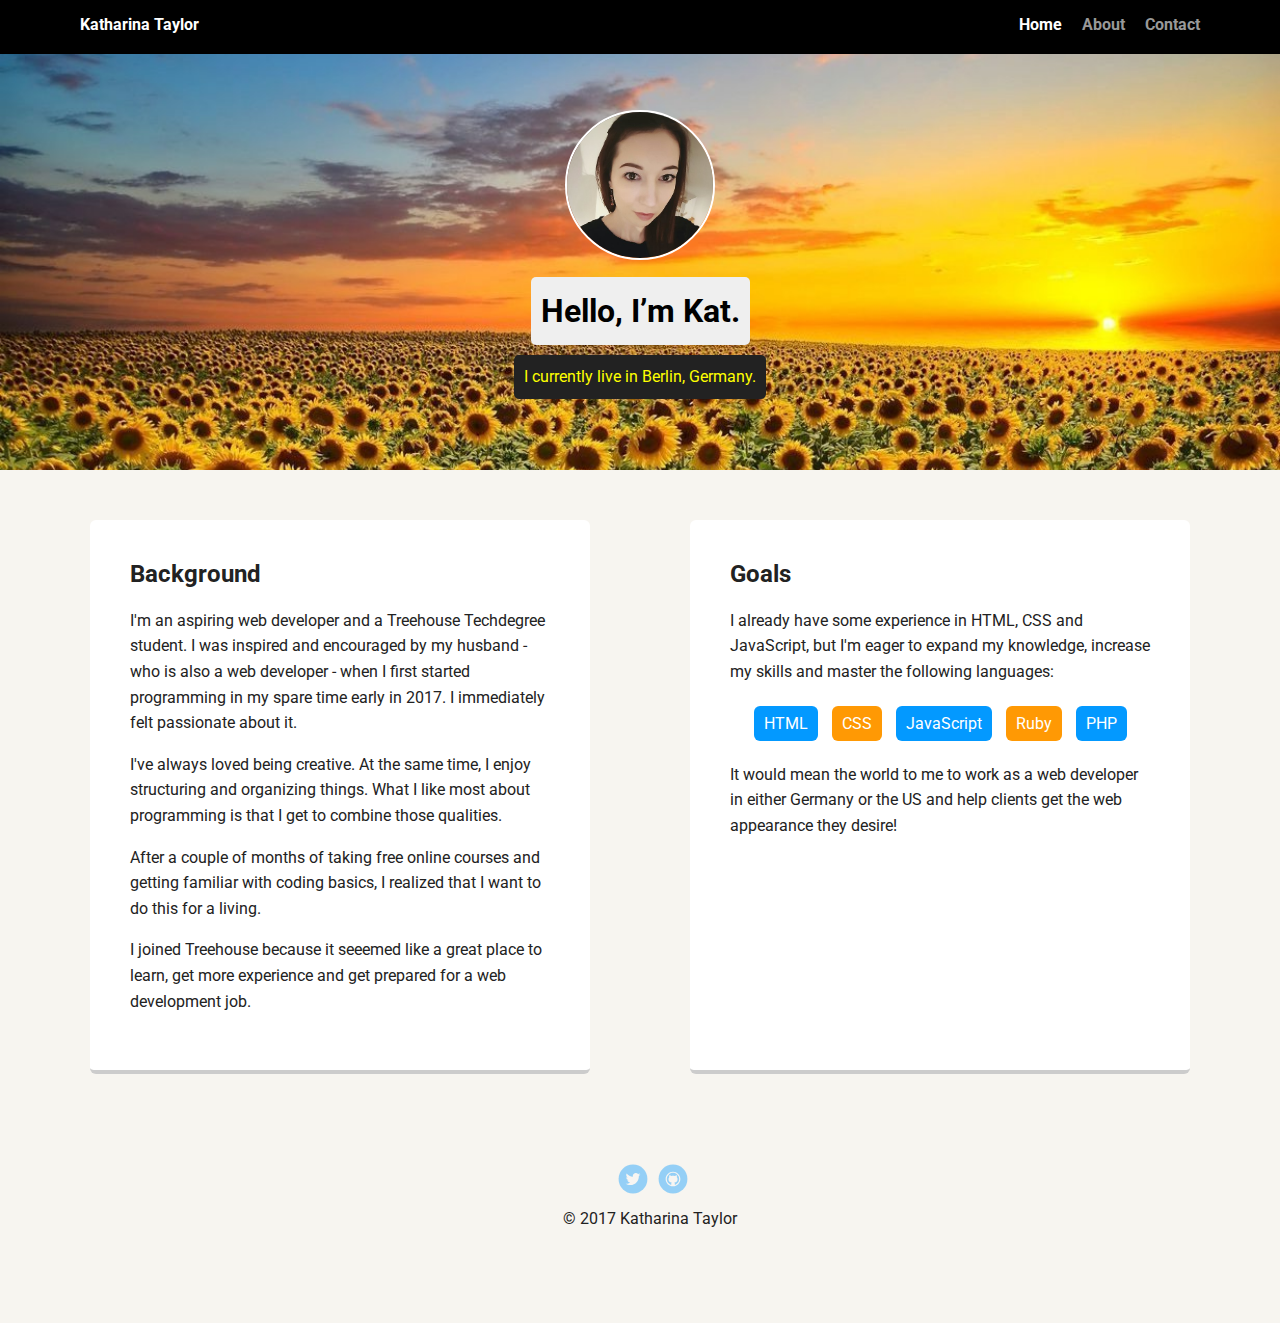
<file: index.html>
<!DOCTYPE html>
<html lang="en">
<head>
  <meta charset="utf-8">
  <title>Katharina Taylor's Profile</title>
  <meta name="viewport" content="width=device-width, initial-scale=1.0">
  <link rel="stylesheet" href="styles.css">
  <link href="https://fonts.googleapis.com/css?family=Muli%7CRoboto:400,300,500,700,900" rel="stylesheet">
</head>
<body>
  <!--NAVIGATION-->
  <div class="main-nav">
    <ul class="nav">
      <li class="name"><a href="index.html" class="selected">Katharina Taylor</a></li>
      <li><a href="index.html" class="selected">Home</a></li>
      <li><a href="about.html">About</a></li>
      <li><a href="contact.html">Contact</a></li>
    </ul>
  </div>
  <!--HEADER-->
  <header>
    <img src="images/me.jpg" alt="Photo of Katharina Taylor" class="profile-image">
    <h1 class="tag name">Hello, I’m Kat.</h1>
    <p class="tag location">I currently live in Berlin, Germany.</p>
  </header>
  <main class="flex">
    <!--MAIN: BACKGROUND-->
    <div class="card">
      <h2>Background</h2>
      <p>I'm an aspiring web developer and a Treehouse Techdegree student. I was inspired and encouraged by my husband - who is also a web developer - when I first started programming in my spare time early in 2017. I immediately felt passionate about it.</p>
      <p>I've always loved being creative. At the same time, I enjoy structuring and organizing things. What I like most about programming is that I get to combine those qualities.</p>
      <p>After a couple of months of taking free online courses and getting familiar with coding basics, I realized that I want to do this for a living.</p>
      <p>I joined Treehouse because it seeemed like a great place to learn, get more experience and get prepared for a web development job.</p>
    </div> 
    <!--MAIN: GOALS-->
    <div class="card">
      <h2>Goals</h2>
      <p>I already have some experience in HTML, CSS and JavaScript, but I'm eager to expand my knowledge, increase my skills and master the following languages:</p>
      <ul class="skills">
        <li>HTML</li>
        <li>CSS</li>
        <li>JavaScript</li>
        <li>Ruby</li>
        <li>PHP</li>
      </ul>
      <p>It would mean the world to me to work as a web developer in either Germany or the US and help clients get the web appearance they desire!</p>
    </div> 
  </main>
  <footer>
    <ul>
      <li><a href="http://twitter.com/whatsernamekat" target="_blank" class="social twitter">Twitter</a></li>
      <li><a href="http://github.com/katharinataylor" target="_blank" class="social github">Github</a></li>
    </ul>
    <p class="copyright">&copy; 2017 Katharina Taylor</p>
  </footer>
</body>
</html>
</file>
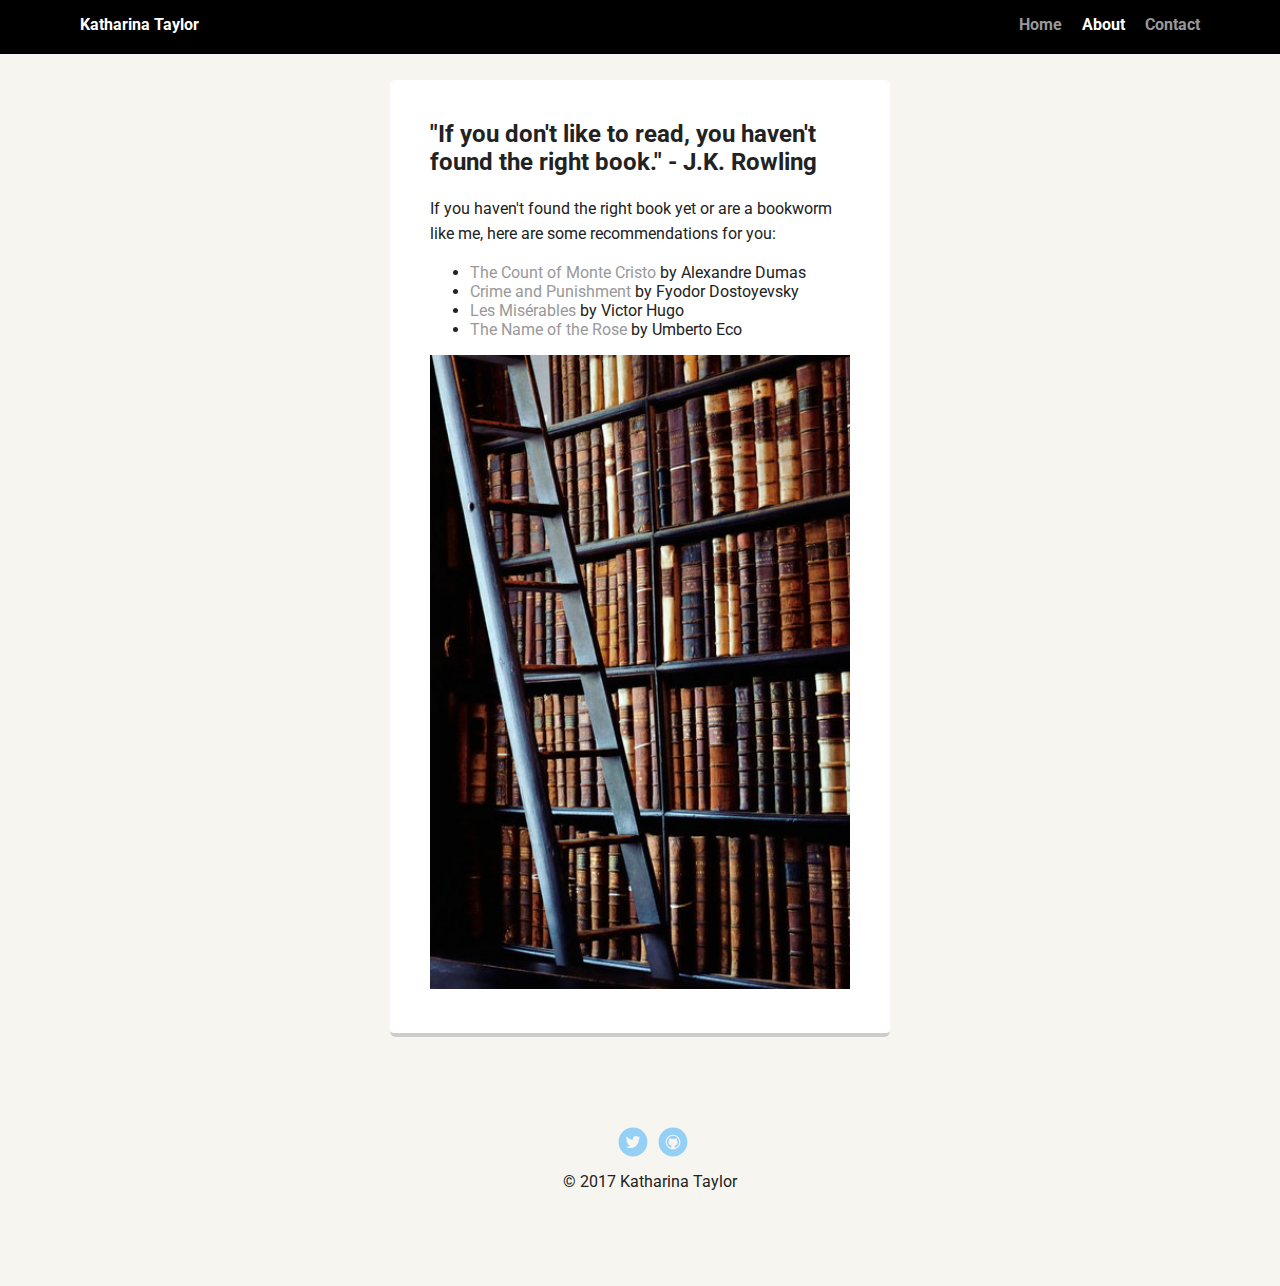
<file: about.html>
<!DOCTYPE html>
<html lang="en">
<head>
  <meta charset="utf-8">
  <title>Katharina Taylor's Profile</title>
  <meta name="viewport" content="width=device-width, initial-scale=1.0">
  <link rel="stylesheet" href="styles.css">
  <link href="https://fonts.googleapis.com/css?family=Muli%7CRoboto:400,300,500,700,900" rel="stylesheet">
</head>
<body>
  <!--NAVIGATION-->
  <div class="main-nav">
    <ul class="nav">
      <li class="name"><a href="index.html" class="selected">Katharina Taylor</a></li>
      <li><a href="index.html">Home</a></li>
      <li><a href="about.html" class="selected">About</a></li>
      <li><a href="contact.html">Contact</a></li>
    </ul>
  </div>
  <main class="flex">
    <!--MAIN: BOOKS-->
    <div class="card top-cards">
      <h2>"If you don't like to read, you haven't found the right book." - J.K. Rowling</h2>
      <p>If you haven't found the right book yet or are a bookworm like me, here are some recommendations for you:</p>
      <ul>
        <li><a href="https://en.wikipedia.org/wiki/The_Count_of_Monte_Cristo" target="_blank">The Count of Monte Cristo</a> by Alexandre Dumas</li>
        <li><a href="https://en.wikipedia.org/wiki/Crime_and_Punishment" target="_blank">Crime and Punishment</a> by Fyodor Dostoyevsky</li>
        <li><a href="https://en.wikipedia.org/wiki/Les_Mis%C3%A9rables" target="_blank">Les Misérables</a> by Victor Hugo</li>
        <li><a href="https://en.wikipedia.org/wiki/The_Name_of_the_Rose" target="_blank">The Name of the Rose</a> by Umberto Eco</li>
      </ul>
      <img src="images/trinity-college-library.jpg" alt="Photo of Trinity College Library" id="books">
    </div> 
  </main>
  <footer>
    <ul>
      <li><a href="http://twitter.com/whatsernamekat" target="_blank" class="social twitter">Twitter</a></li>
      <li><a href="http://github.com/katharinataylor" target="_blank" class="social github">Github</a></li>
    </ul>
    <p class="copyright">&copy; 2017 Katharina Taylor</p>
  </footer>
</body>
</html>
</file>
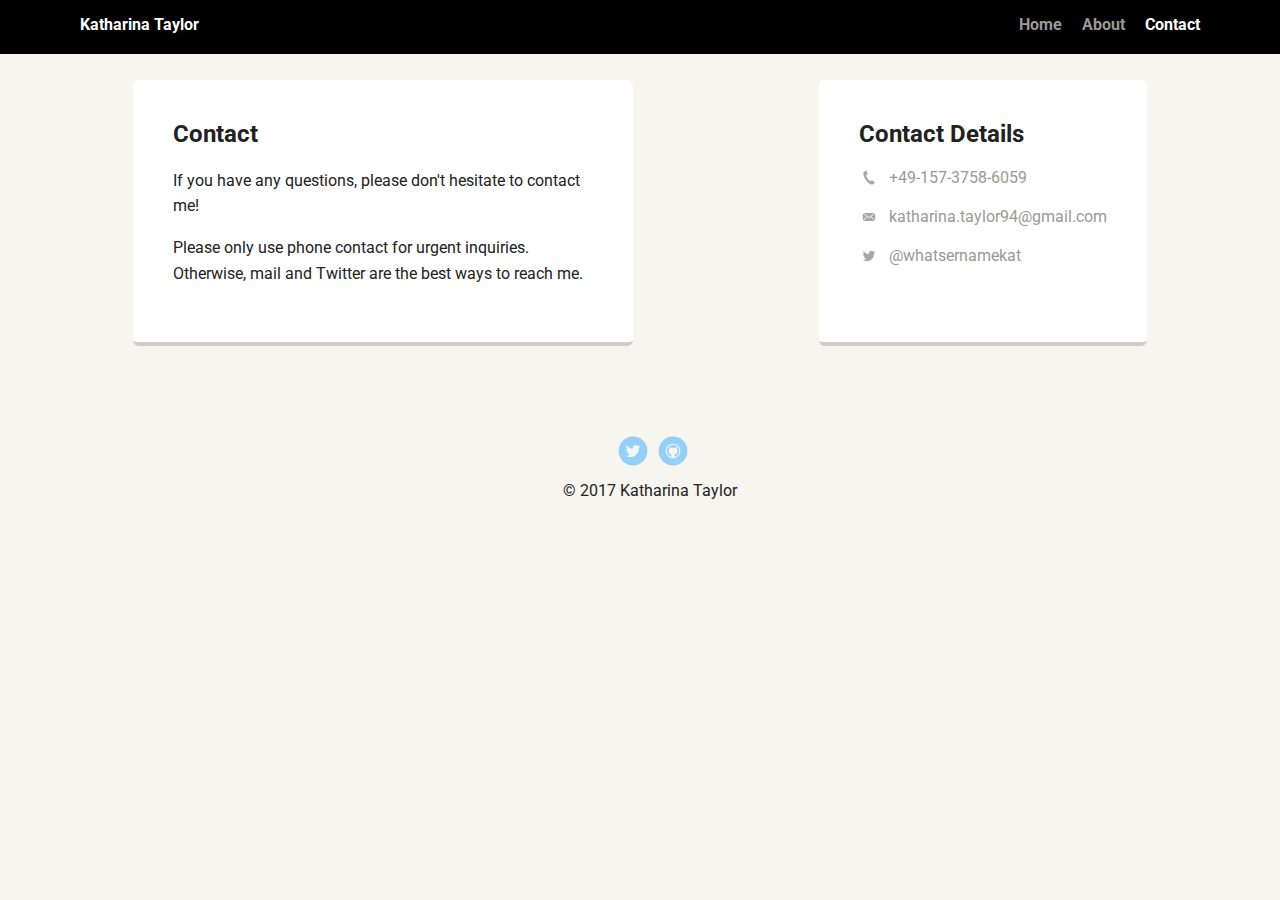
<file: contact.html>
<!DOCTYPE html>
<html lang="en">
<head>
  <meta charset="utf-8">
  <title>Katharina Taylor's Profile</title>
  <meta name="viewport" content="width=device-width, initial-scale=1.0">
  <link rel="stylesheet" href="styles.css">
  <link href="https://fonts.googleapis.com/css?family=Muli%7CRoboto:400,300,500,700,900" rel="stylesheet">
</head>
<body>
  <!--NAVIGATION-->
  <div class="main-nav">
    <ul class="nav">
      <li class="name"><a href="index.html" class="selected">Katharina Taylor</a></li>
      <li><a href="index.html">Home</a></li>
      <li><a href="about.html">About</a></li>
      <li><a href="contact.html" class="selected">Contact</a></li>
    </ul>
  </div>
  <main class="flex">
    <!--MAIN: CONTACT-->
    <div class="card top-cards">
      <h2>Contact</h2>
      <p>If you have any questions, please don't hesitate to contact me!</p>
      <p>Please only use phone contact for urgent inquiries. Otherwise, mail and Twitter are the best ways to reach me.</p>
    </div> 
    <!--MAIN: CONTACT DETAILS-->
    <div class="card top-cards">
      <h2>Contact Details</h2>
      <ul class="contact-info">
        <li class="phone"><a href="tel:+49-157-3758-6059">+49-157-3758-6059</a></li>
        <li class="mail"><a href="mailto:katharina.taylor94@gmail.com">katharina.taylor94@gmail.com</a></li>
        <li class="twitter"><a href="http://twitter.com/intent/tweet?screen_name=whatsernamekat">@whatsernamekat</a></li>
      </ul>
    </div> 
  </main>
  <footer>
    <ul>
      <li><a href="http://twitter.com/whatsernamekat" target="_blank" class="social twitter">Twitter</a></li>
      <li><a href="http://github.com/katharinataylor" target="_blank" class="social github">Github</a></li>
    </ul>
    <p class="copyright">&copy; 2017 Katharina Taylor</p>
  </footer>
</body>
</html>
</file>
<file: styles.css>
/* GLOBAL LAYOUT-SETUP */
* { 
  box-sizing: border-box;
}
  
body {
  margin: 0;
  padding: 0;
  text-align: center;
  font-family: 'Roboto', sans-serif;
  color: #222;
  background: #f7f5f0;
}

/* LINK STYLES */
a {
  text-decoration: none;
  color: #999;
}

a:hover {
  color: #6633ff;
}

/* NAVIGATION */
.main-nav {
  width: 100%;
  background: black;
  min-height: 30px;
  padding: 10px;
  position: fixed;
  top: 0;
  text-align: center;
}

.nav {
  display: flex;
  justify-content: space-around;
  font-weight: 700;
  list-style-type: none;
  margin: 0 auto;
  padding: 0;
}

.nav .name {
    display: block;
    margin-right: auto;
    color: white;
}

.nav li {
  padding: 5px 10px 10px 10px;
}

.nav a {
  transition: all .5s;
}

.nav a:hover {
  color: white;
}

.nav a.selected {
  color: white;
}

/* HEADER */
header {
  text-align: center;
  background: url('images/sunflower-sunset.jpg') no-repeat top center;
  background-size: cover;
  overflow: hidden;
  padding-top: 60px;
  line-height: 1.5;
}

header .profile-image {
  margin-top: 50px;
  width: 150px;
  height: 150px;
  border-radius: 50%;
  border: 2px solid white;
  transition: all .7s;
}

header .profile-image:hover {
  transform: scale(1.2) rotate(5deg);
}

.tag {
  background-color: #efefef;
  color: black;
  padding: 10px;
  border-radius: 5px;
  display: table;
  margin: 10px auto;
} 

.location {
  background-color: #222;
  color: yellow;
}

/* MAIN: HOME */
.card {
  margin: 30px;
  padding: 20px 40px 40px;
  max-width: 500px;
  text-align: left;
  background: #fff;
  border-bottom: 4px solid #ccc;
  border-radius: 6px;
  transition: all .5s;
  display: inline-block;
}

.card:hover {
  border-color: #59a86e;
}

ul.skills {
  padding: 0;
  text-align: center;
}

.skills li {
  border-radius: 6px;
  display: inline-block;
  background: #ff9904;
  color: white;
  padding: 8px 10px;
  margin: 5px;
}

.skills li:nth-child(odd) {
  background: #0399ff;
}

/* FOOTER */
footer {
  width: 100%;
  min-height: 30px;
  padding: 20px 0 40px 20px;
}

footer .copyright {
  top: -8px;
  font-size: .75em;
}

footer ul {
  list-style-type: none;
  margin: 0;
  padding: 0;
}

footer ul li {
  display: inline-block;
}

a.social {
  display: inline-block;
  text-indent: -9999px;
  margin-left: 5px;
  width: 30px;
  height: 30px;
  background-size: 30px 30px;
  opacity: .4;
  transition: all .5s;
}

a.twitter {
  background-image: url(images/twitter.svg);
}

a.github {
  background-image: url(images/github.svg);
}

a.social:hover {
  opacity: 1;
}

.clearfix {
  clear: both;
}

/* CONTACT PAGE*/
.contact-info {
  list-style: none;
}

.contact-info li.phone a {
  background-image: url('images/phone.png');
  margin-left: -40px;
  padding-bottom: 10px;
}

.contact-info li.mail a {
  background-image: url('images//mail.png');
  margin-left: -40px;
  padding-bottom: 10px;
}

.contact-info li.twitter a {
  background-image: url('images/twitter.png');
  margin-left: -40px;
  padding-bottom: 10px;
}

.contact-info a {
  display: block;
  min-height: 20px;
  background-repeat: no-repeat;
  background-size: 20px 20px;
  padding: 0 0 0 30px;
  margin: 0 0 10px;
}

/* ABOUT PAGE */
.top-cards {
  margin-top: 15%;
}

#books {
  width: 100%;
}

/* STYLES FOR LARGER SCREENS */
@media screen and (min-width: 720px) {
  
  .flex {
      display: -ms-flexbox;      /* TWEENER - IE 10 */
      display: flex; 
      max-width: 1200px;
      -ms-flex-pack: distribute;
      justify-content: space-around;
      margin: 0 auto;
  }

  header {
    min-height: 470px;
  }

  .nav {
    max-width: 1200px;
    padding: 0 30px;
  }

  main {
    padding-top: 20px;
  }

  main p {
    line-height: 1.6em;
  }

  footer {
    font-size: 1.3em;
    max-width: 1200px;
    margin: 40px auto;
  }

  .top-cards {
    margin-top: 5%;
  }
}
</file>
